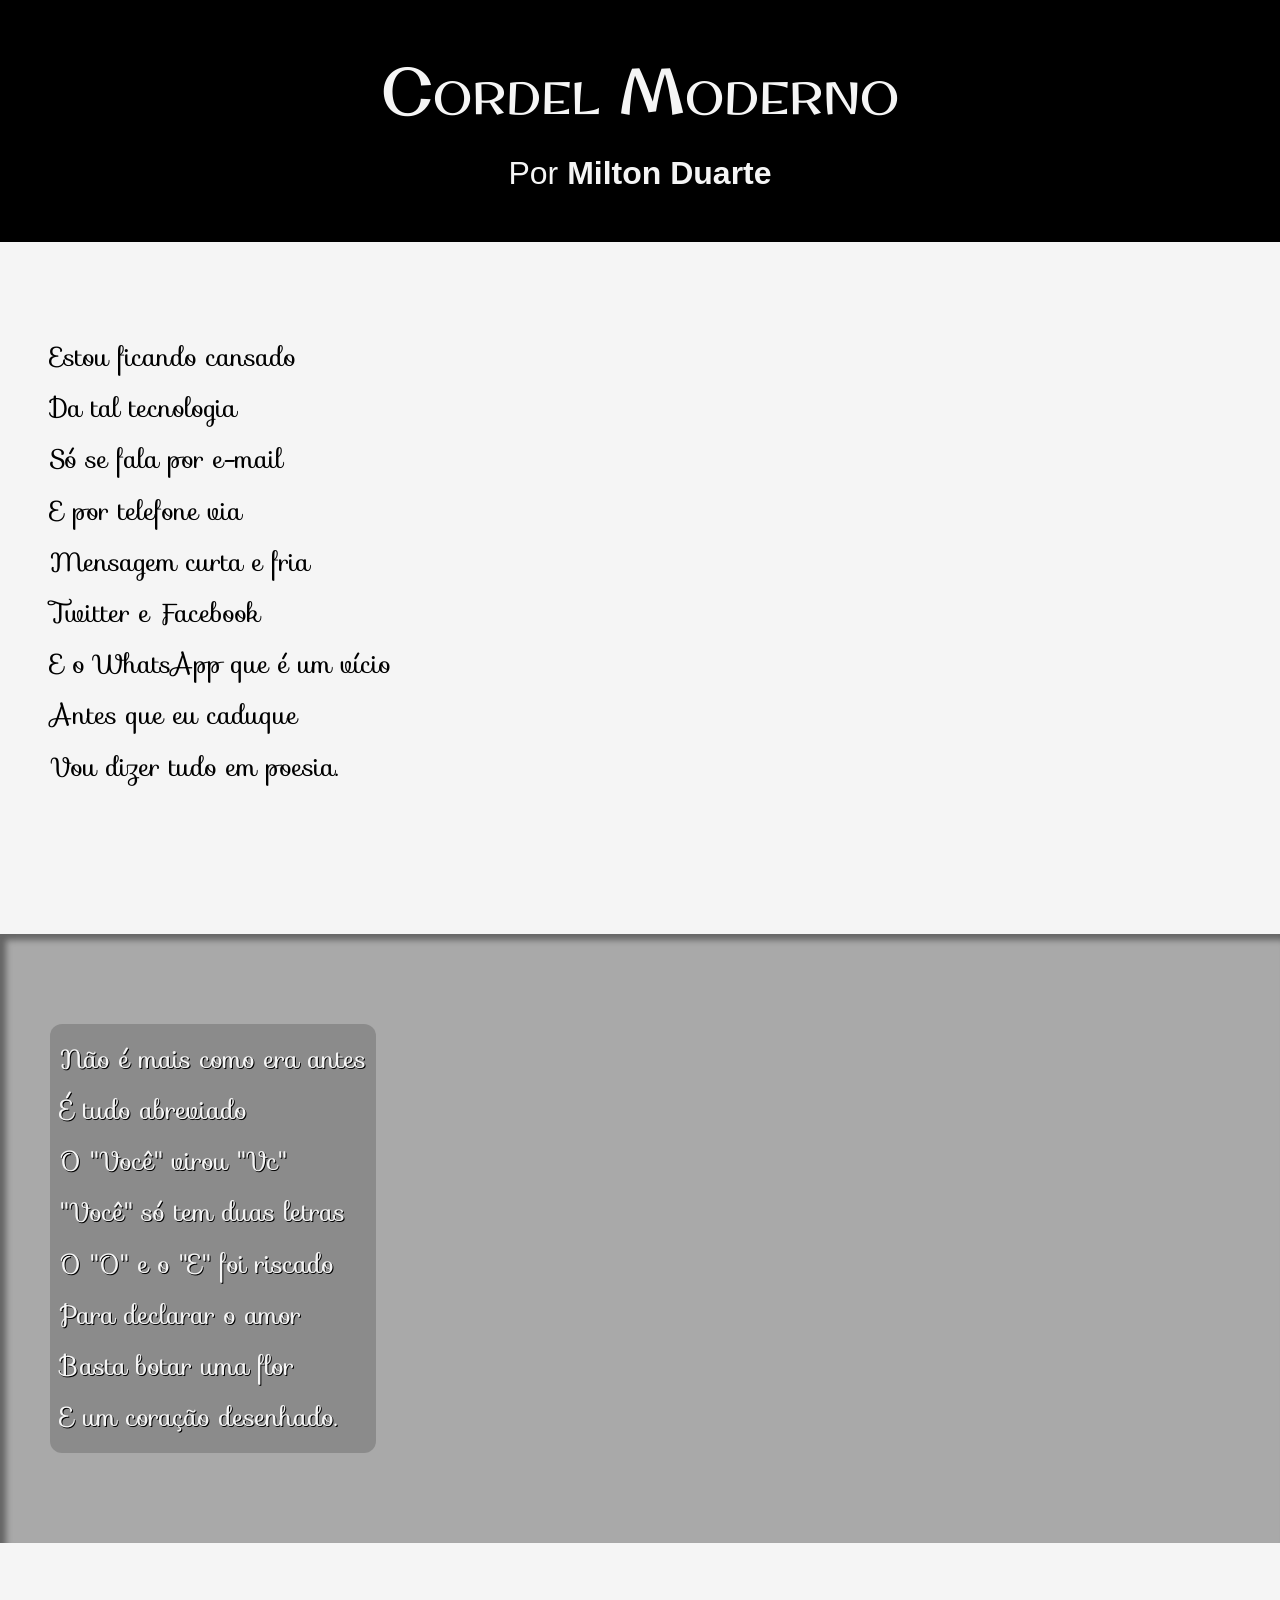
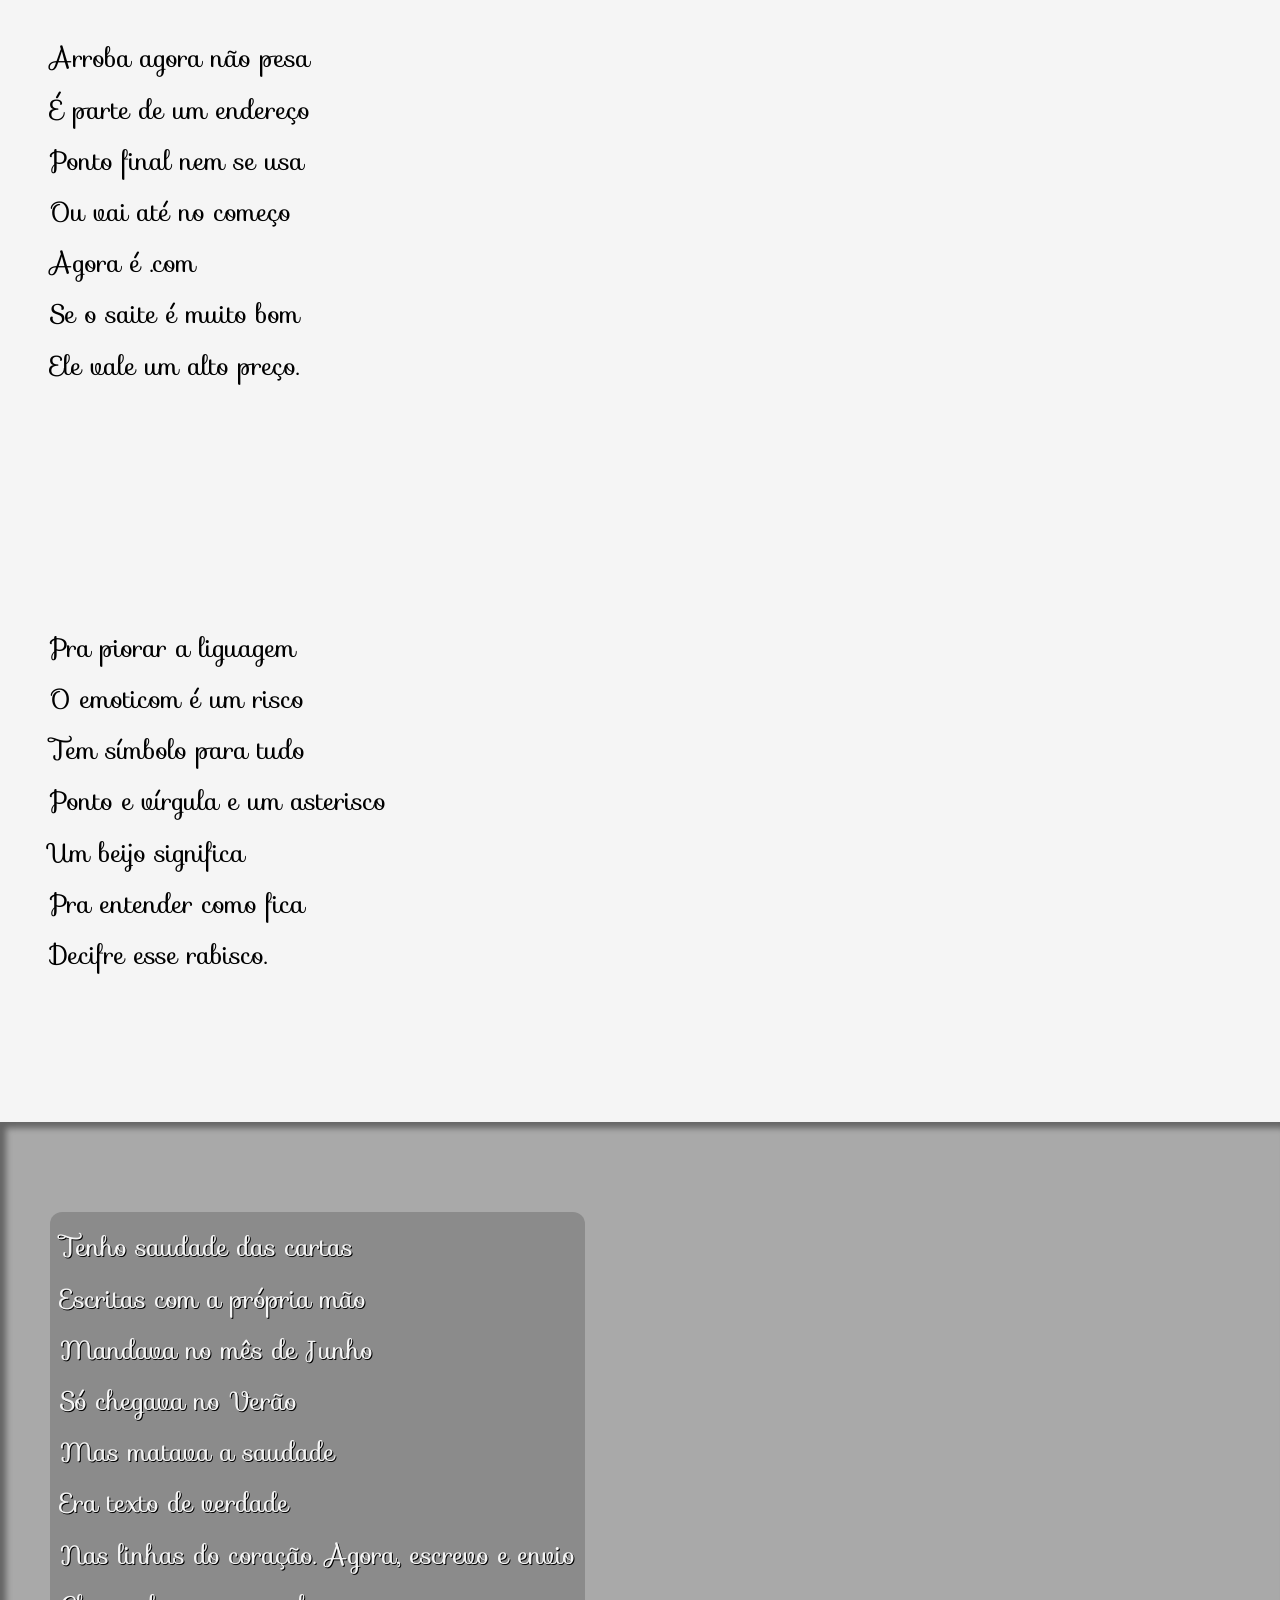
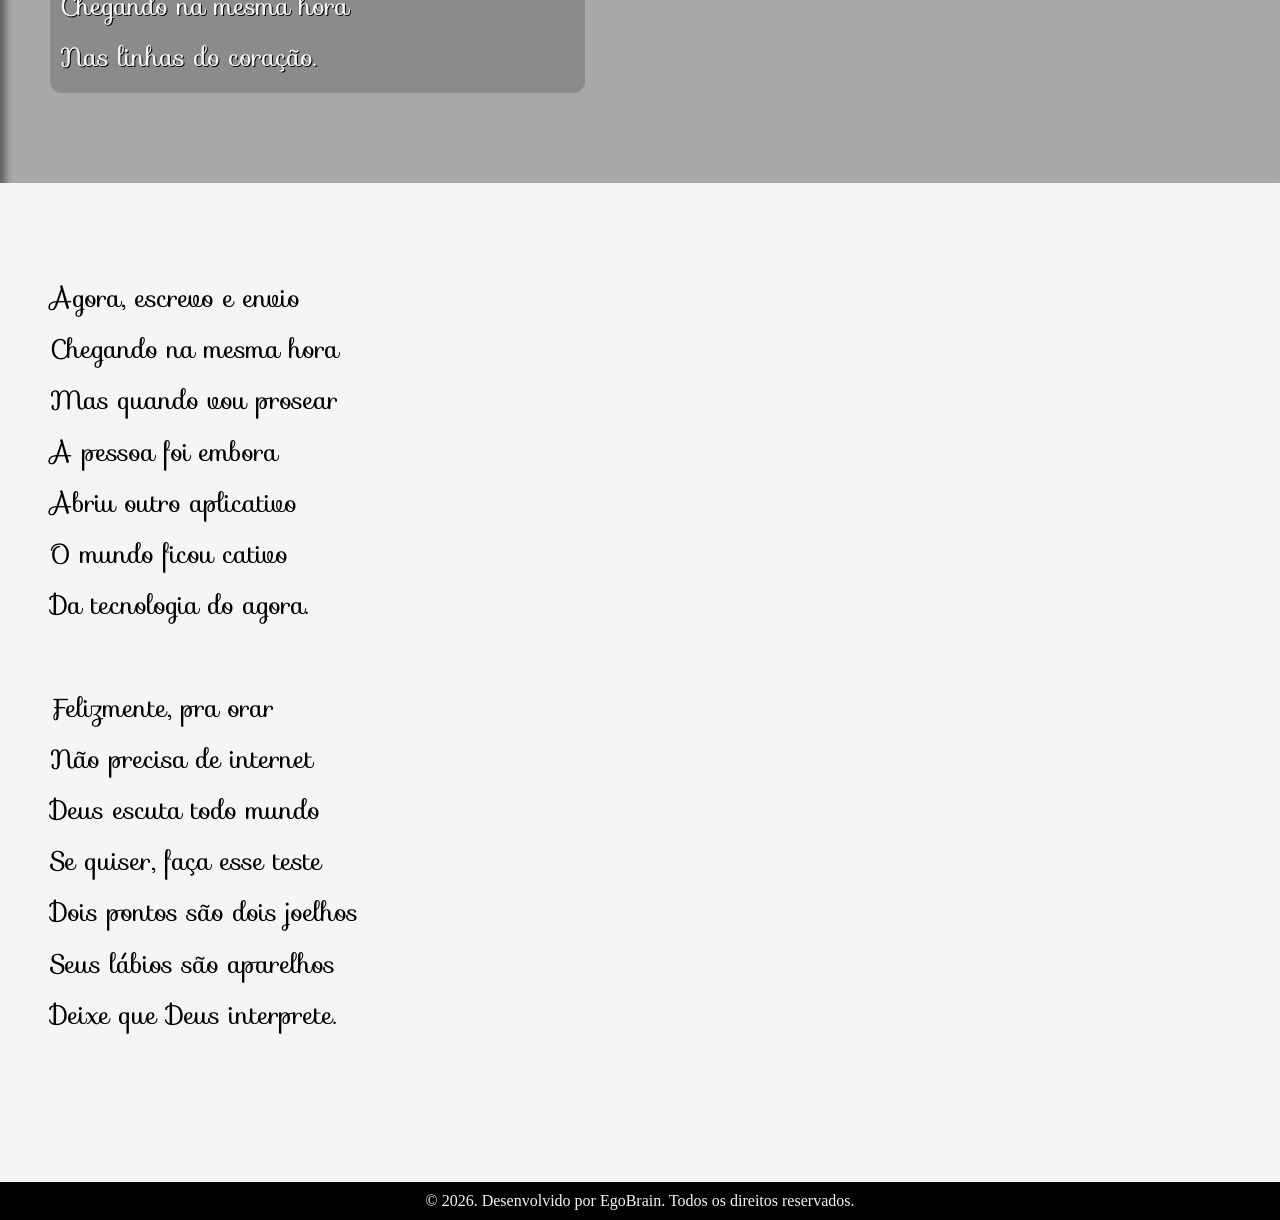
<file: desafio/img/index.html>
<!DOCTYPE html>
<html lang="pt-br">

<head>
    <meta charset="UTF-8">
    <meta name="viewport" content="width=device-width, initial-scale=1.0">
    <title>Cordel Moderno</title>
    <link rel="stylesheet" href="styles/style.css">
</head>

<body>
    <header>
        <h1>Cordel Moderno</h1>
        <p>Por
            <a href="https://www.recantodasletras.com.br/poesias/3186743" target="_blank"> Milton Duarte
            </a>
        </p>
    </header>

    <section class="normal">
        <p>
            Estou ficando cansado <br>
            Da tal tecnologia <br>
            Só se fala por e-mail <br>
            E por telefone via <br>
            Mensagem curta e fria <br>
            Twitter e Facebook <br>
            E o WhatsApp que é um vício <br>
            Antes que eu caduque <br>
            Vou dizer tudo em poesia.
        </p>
    </section>

    <section class="imagem" id="img01">
        <p>
            Não é mais como era antes <br>
            É tudo abreviado <br>
            O "Você" virou "Vc" <br>
            "Você" só tem duas letras <br>
            O "O" e o "E" foi riscado <br>
            Para declarar o amor <br>
            Basta botar uma flor <br>
            E um coração desenhado.
        </p>
    </section>

    <section class="normal">
        <p>
            Arroba agora não pesa <br>
            É parte de um endereço <br>
            Ponto final nem se usa <br>
            Ou vai até no começo <br>
            Agora é .com <br>
            Se o saite é muito bom <br>
            Ele vale um alto preço.
        </p>
    </section>

    <section class="normal">
        <p>
            Pra piorar a liguagem <br>
            O emoticom é um risco <br>
            Tem símbolo para tudo <br>
            Ponto e vírgula e um asterisco <br>
            Um beijo significa <br>
            Pra entender como fica <br>
            Decifre esse rabisco.
        </p>
    </section>

    <section class="imagem" id="img02">
        <p>
            Tenho saudade das cartas <br>
            Escritas com a própria mão <br>
            Mandava no mês de Junho <br>
            Só chegava no Verão <br>
            Mas matava a saudade <br>
            Era texto de verdade <br>
            Nas linhas do coração.
            Agora, escrevo e envio <br>
            Chegando na mesma hora <br>
            Nas linhas do coração.
        </p>
    </section>

    <section class="normal">
        <p>
            Agora, escrevo e envio <br>
            Chegando na mesma hora <br>
            Mas quando vou prosear <br>
            A pessoa foi embora <br>
            Abriu outro aplicativo <br>
            O mundo ficou cativo <br>
            Da tecnologia do agora.
        </p>

        <p>
            Felizmente, pra orar <br>
            Não precisa de internet <br>
            Deus escuta todo mundo <br>
            Se quiser, faça esse teste <br>
            Dois pontos são dois joelhos <br>
            Seus lábios são aparelhos <br>
            Deixe que Deus interprete.
        </p>
    </section>

    <footer>
        <p>&copy 2026. Desenvolvido por EgoBrain. Todos os direitos reservados.</p>
    </footer>

</body>

</html>
</file>
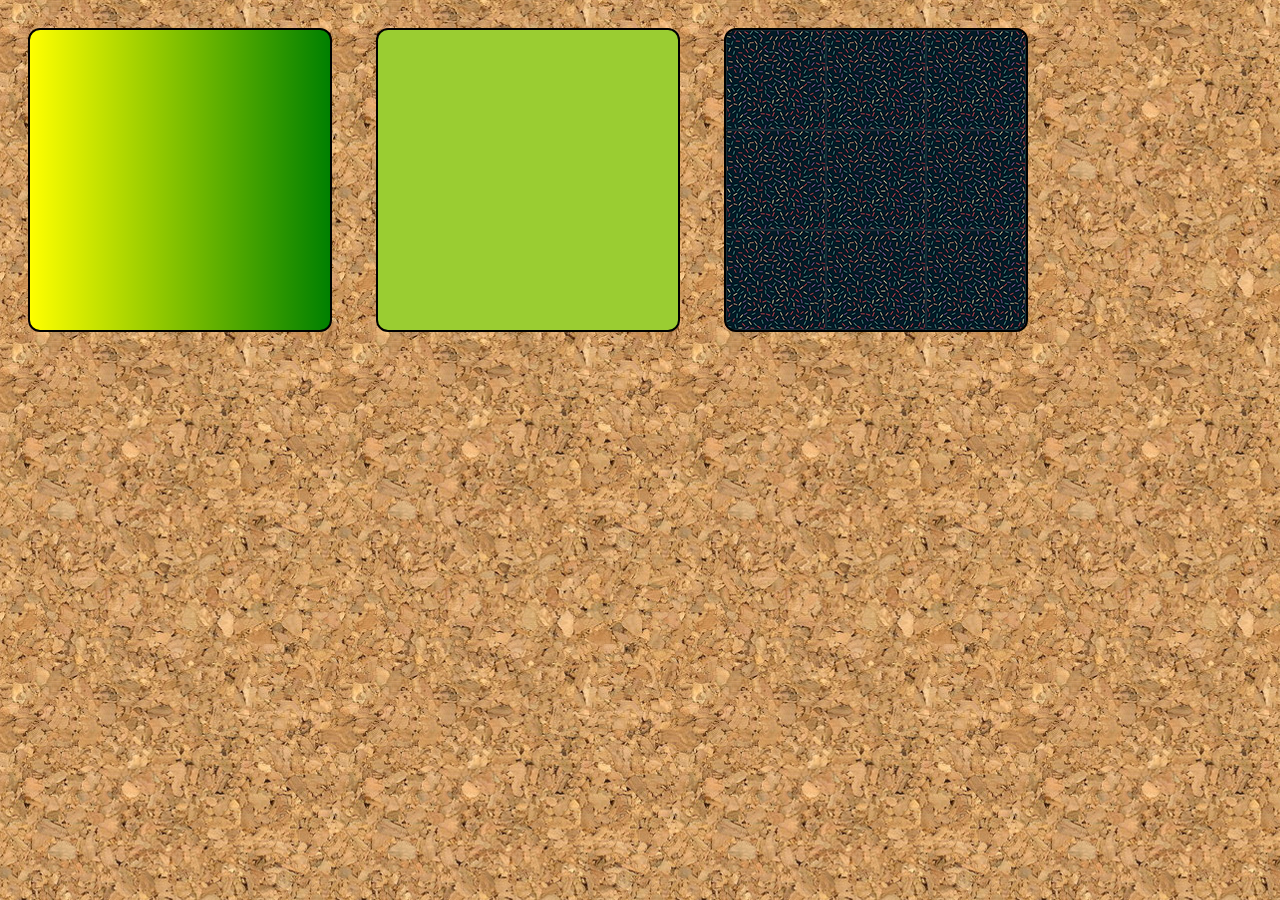
<file: fundo01.html>
<!DOCTYPE html>
<html lang="pt-br">
<head>
    <meta charset="UTF-8">
    <meta name="viewport" content="width=device-width, initial-scale=1.0">
    <title>Teste de imagens de fundo</title>
    <link rel="stylesheet" href="styles/style01.css">
</head>
<body>
    <div class="quadrado" id="q1">

    </div>

    <div class="quadrado" id="q2">

    </div>

    <div class="quadrado" id="q3">
        
    </div>

    



















</body>
</html>
</file>
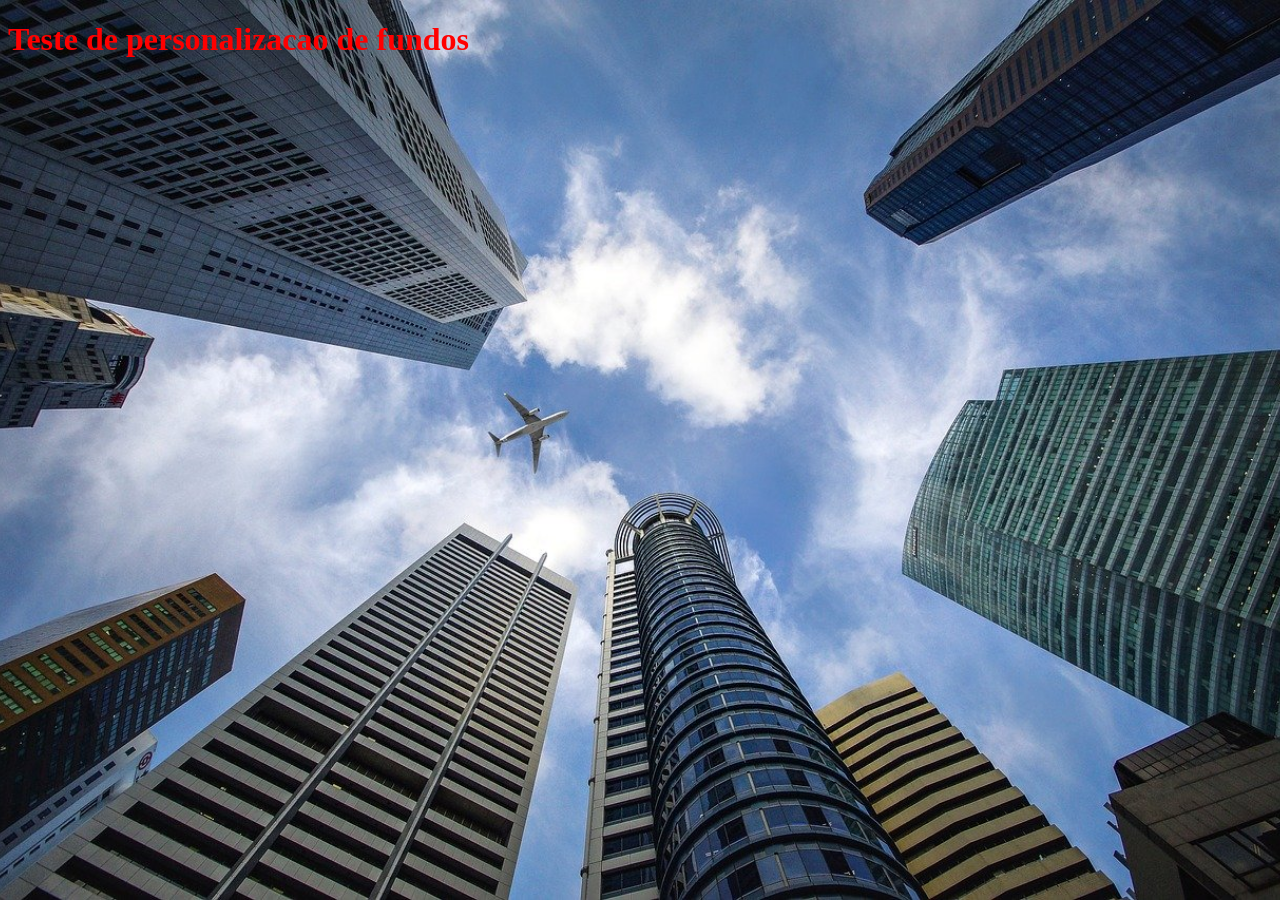
<file: fundo02.html>
<!DOCTYPE html>
<html lang="en">
<head>
    <meta charset="UTF-8">
    <meta name="viewport" content="width=device-width, initial-scale=1.0">
    <title>Personalizacao dos fundos</title>
    <link rel="stylesheet" href="styles/style02.css">
</head>
<body>

    <h1>Teste de personalizacao de fundos</h1>







    
</body>
</html>
</file>
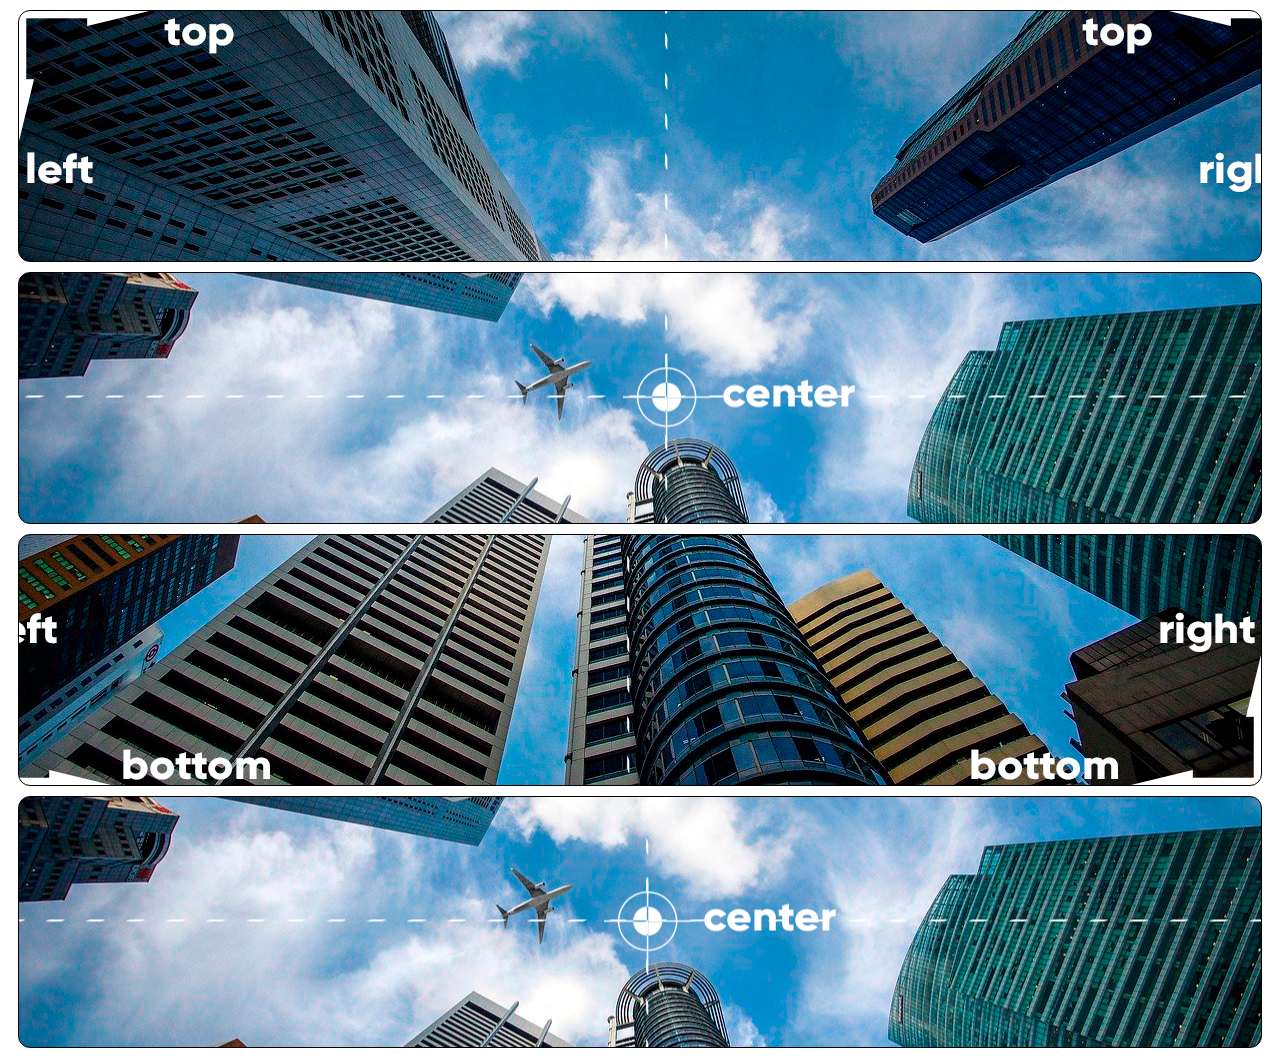
<file: fundo03.html>
<!DOCTYPE html>
<html lang="en">
<head>
    <meta charset="UTF-8">
    <meta name="viewport" content="width=device-width, initial-scale=1.0">
    <title>Posicao dos fundos</title>
    <link rel="stylesheet" href="styles/style03.css">
</head>
<body>
    <div class="bloco" id="q1">

    </div>

    <div class="bloco" id="q2">

    </div>

    <div class="bloco" id="q3">

    </div>

    <div class="bloco" id="q4">

    </div>












    
</body>
</html>
</file>
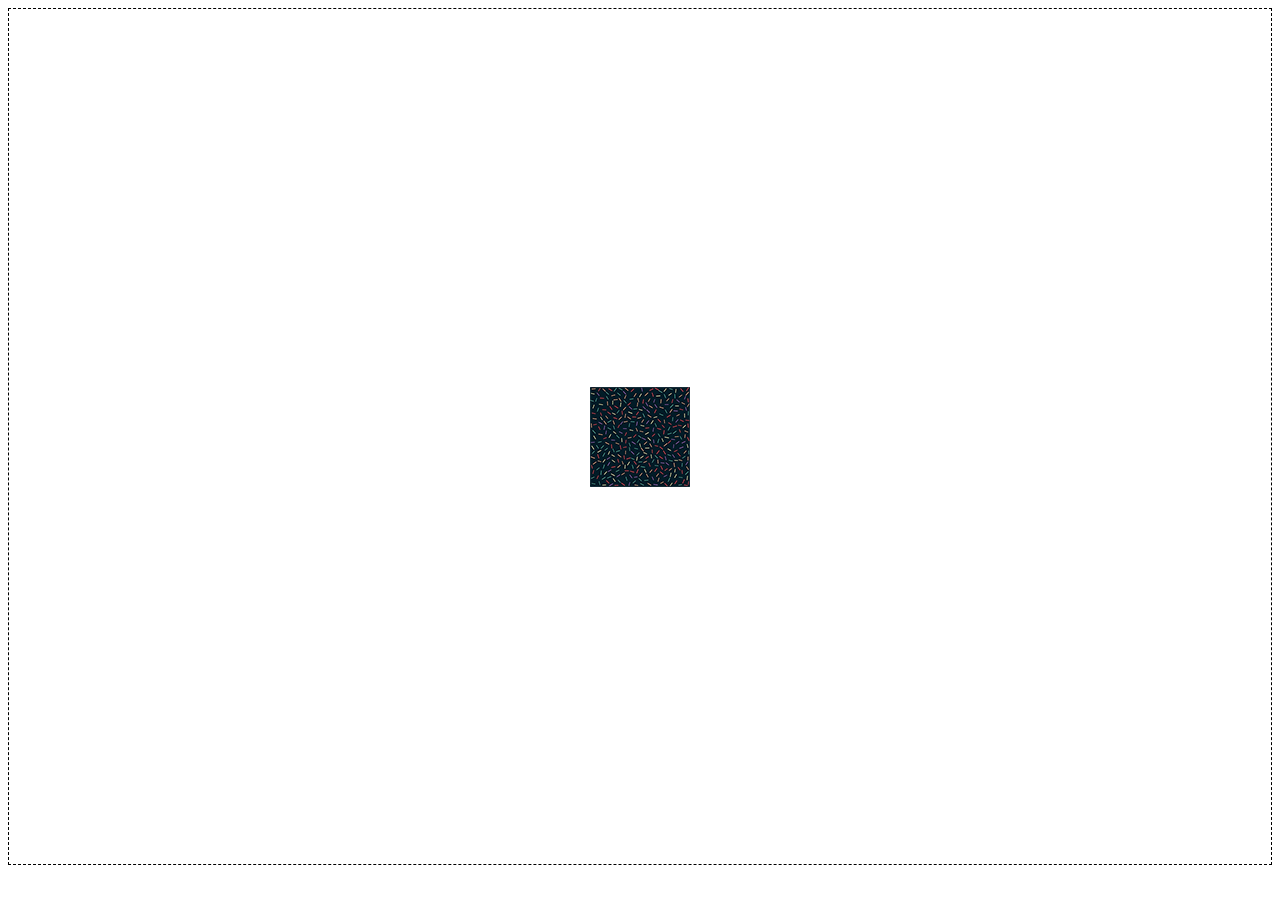
<file: fundo04.html>
<!DOCTYPE html>
<html lang="en">
<head>
    <meta charset="UTF-8">
    <meta name="viewport" content="width=device-width, initial-scale=1.0">
    <title>Posicionamento dos Fundos</title>
    <link rel="stylesheet" href="styles/style04.css">
</head>
<body>
    
</body>
</html>
</file>
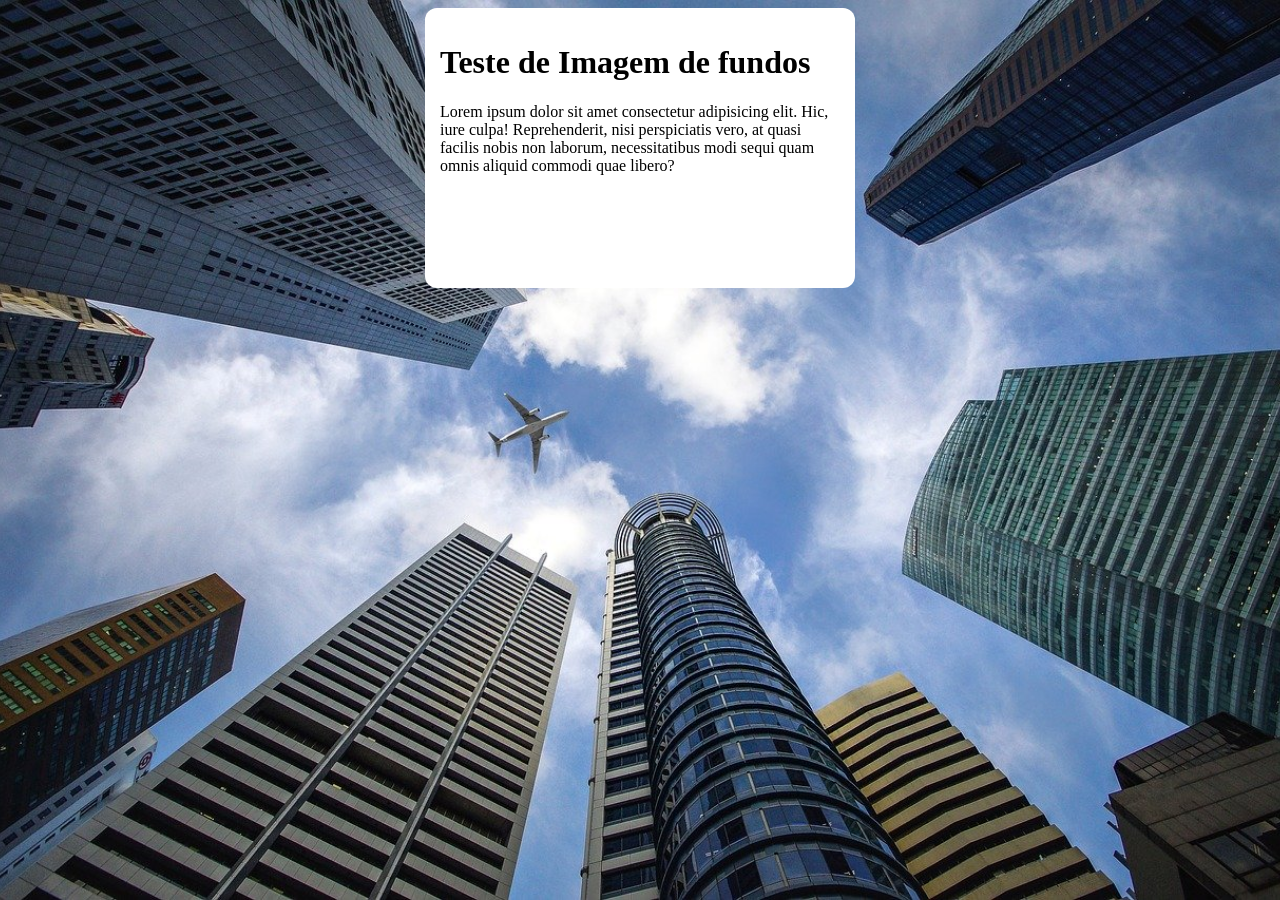
<file: fundo05.html>
<!DOCTYPE html>
<html lang="en">
<head>
    <meta charset="UTF-8">
    <meta name="viewport" content="width=device-width, initial-scale=1.0">
    <title>Document</title>
    <link rel="stylesheet" href="styles/style05.css">
</head>
<body>
    <main>
        <h1>Teste de Imagem de fundos</h1>
        <p>Lorem ipsum dolor sit amet consectetur adipisicing elit. Hic, iure culpa! Reprehenderit, nisi perspiciatis vero, at quasi facilis nobis non laborum, necessitatibus modi sequi quam omnis aliquid commodi quae libero?</p>
    </main>






















    
</body>
</html>
</file>
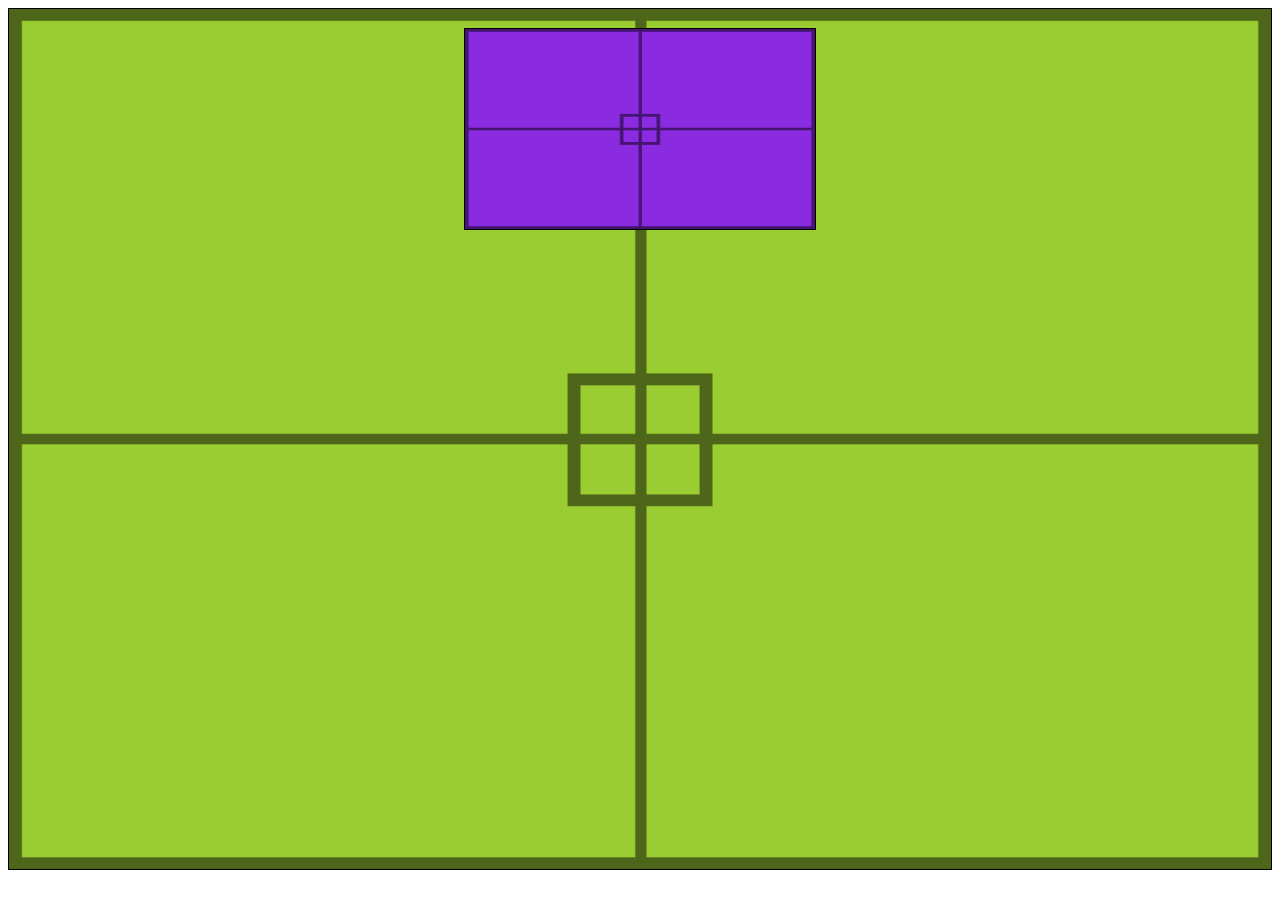
<file: fundo06.html>
<!DOCTYPE html>
<html lang="en">
<head>
    <meta charset="UTF-8">
    <meta name="viewport" content="width=device-width, initial-scale=1.0">
    <title>Alinhamento vertical</title>
    <link rel="stylesheet" href="style06.css">
</head>
<body>
    <main>
        <section id="container">
            <article id="conteudo">

            </article>
        </section>



    </main>





    
</body>
</html>
</file>
<file: desafio/img/styles/style.css>
@import url('https://fonts.googleapis.com/css2?family=Bebas+Neue&family=Inter:ital,opsz,wght@0,14..32,100..900;1,14..32,100..900&family=Original+Surfer&family=Plus+Jakarta+Sans:ital,wght@0,200..800;1,200..800&family=Roboto:ital,wght@0,100..900;1,100..900&family=Scoutie+Sans:ital,wght@0,200..800;1,200..800&family=Ubuntu:ital,wght@0,300;0,400;0,500;0,700;1,300;1,400;1,500;1,700&display=swap');

@import url('https://fonts.googleapis.com/css2?family=Bebas+Neue&family=Inter:ital,opsz,wght@0,14..32,100..900;1,14..32,100..900&family=Just+Me+Again+Down+Here&family=Original+Surfer&family=Plus+Jakarta+Sans:ital,wght@0,200..800;1,200..800&family=Roboto:ital,wght@0,100..900;1,100..900&family=Scoutie+Sans:ital,wght@0,200..800;1,200..800&family=Sofia&family=Ubuntu:ital,wght@0,300;0,400;0,500;0,700;1,300;1,400;1,500;1,700&family=Yuyu+Short&display=swap');

@import url('https://fonts.googleapis.com/css2?family=Bebas+Neue&family=Inter:ital,opsz,wght@0,14..32,100..900;1,14..32,100..900&family=Just+Me+Again+Down+Here&family=Original+Surfer&family=Plus+Jakarta+Sans:ital,wght@0,200..800;1,200..800&family=Roboto:ital,wght@0,100..900;1,100..900&family=Scoutie+Sans:ital,wght@0,200..800;1,200..800&family=Sofia&family=Ubuntu:ital,wght@0,300;0,400;0,500;0,700;1,300;1,400;1,500;1,700&display=swap');


:root {
    --fonte-titulo: 'Original Surfer', Arial, Helvetica, sans-serif;
    --fonte-texto-paragrafo-titulo: "Yuyu Short", sans-serif, Arial, Helvetica, sans-serif;
    --fonte-texto: 'Sofia', cursive;
}



* {
    margin: 0px;
    padding: 0px;
}

html,
body {
    min-height: 100vh;
    background-color: darkgray;
}

header {
    background-color: black;
    color: whitesmoke;
    text-align: center;
}

header h1 {
    padding-top: 50px;
    padding-bottom: 25px;
    font-variant: small-caps;
    font-family: var(--fonte-titulo);
    font-weight: 400;
    font-style: normal;
    font-size: 5vw;
}

header p {
    padding-bottom: 50px;
    font-family: var(--fonte-texto-paragrafo-titulo);
    font-size: 2em;
}

header a {
    color: whitesmoke;
    text-decoration: none;
    font-weight: bold;
}

header a:hover {
    text-decoration: underline;
}

section {
    padding-top: 10vh;
    padding-bottom: 10vh;
    line-height: 2em;
    padding-left: 50px;
    font-family: var(--fonte-texto);
    font-size: 2vw;
}

section p {
    padding-bottom: 2em;
}

.normal {
    background-color: whitesmoke;
    color: black;
}

.imagem {
    background-color: #292525;
    color: whitesmoke;
    box-shadow: inset 6px 6px 6px rgba(0, 0, 0, 0.412);
    background-attachment: fixed;

}

section.imagem>p {
    background-color: rgba(105, 105, 105, 0.466);
    display: inline-block;
    padding: 10px;
    border-radius: 12px;
}

#img01 {
    background-image: url(../background001.jpg);
    background-position: right center;
    text-shadow: 1px 1px 0px black;
    background-size: cover;

}

#img02 {
    background-image: url(../background002.jpg);
    background-position: right center;
    text-shadow: 1px 1px 0px black;
    background-size: cover;
}


footer {
    background-color: black;
    color: whitesmoke;
    text-align: center;
    padding: 10px;
}
</file>
<file: styles/style01.css>
body{
    background-image: url(/img/wallpaper001.jpg);
}


.quadrado{
    border: 2px solid black;
    width: 300px;
    height: 300px;
    display: inline-block;
    border-radius: 12px;
    background-color: lightcyan;
    margin: 20px;    
}


#q1{
    background-image: linear-gradient(to right, yellow, green);
}

#q2{
    background-color: yellowgreen;

}

#q3{
    background-image: url(/img/pattern001.png);
}
</file>
<file: styles/style02.css>
body{
    background-image: url(/img/wallpaper002.jpg);
  color: red;
  background-size: cover;
  background-repeat: no-repeat;
  background-attachment: fixed;
  background-position: center;
}
</file>
<file: styles/style03.css>
.bloco{
border: 1px solid #000;
height: 250px;
margin: 10px;
border-radius: 12px;
background-image: url(/img/wallpaper003.jpg);
}

#q1{
    background-position: left top;
}

#q2{
    background-position: left center;
}

#q3{
    background-position: right bottom;
}

#q4{
    background-position: center center;
}
</file>
<file: styles/style04.css>
body{
    background-image: url(../img/pattern001.png);
    background-repeat: no-repeat;
    background-size: 100px;
    background-position: center;
    height: 95vh;
    border: 1px dashed #000;
}
</file>
<file: styles/style05.css>
body{
    background-color: #000;
    background-image: url(/img/wallpaper002.jpg);
    background-position: center top;
    background-repeat: no-repeat;
    background-size: cover;
    background-attachment: fixed;
}

main{
    width: 400px;
    margin: auto;
    background-color: white;
    border-radius: 12px;
    height: 250px;
    padding: 15px;

}
</file>
<file: style06.css>
#container {
    border: 1px solid black;
    height: 250px;
    padding: 25px;
    background-color: yellowgreen;
    background-image: url(/img/target001.png);
    background-size: 100% 100%;

    position: relative;
    height: 90vh;

}


#conteudo {
    border: 1px solid black;
    height: 150px;
    background-color: blueviolet;
    background-image: url(/img/target001.png);
    background-size: 100% 100%;
    
    position: absolute;
    height: 200px;
    width: 350px;
    left: 50%;
    top: 14%;
    transform: translate(-50%, -50%);

}
</file>
